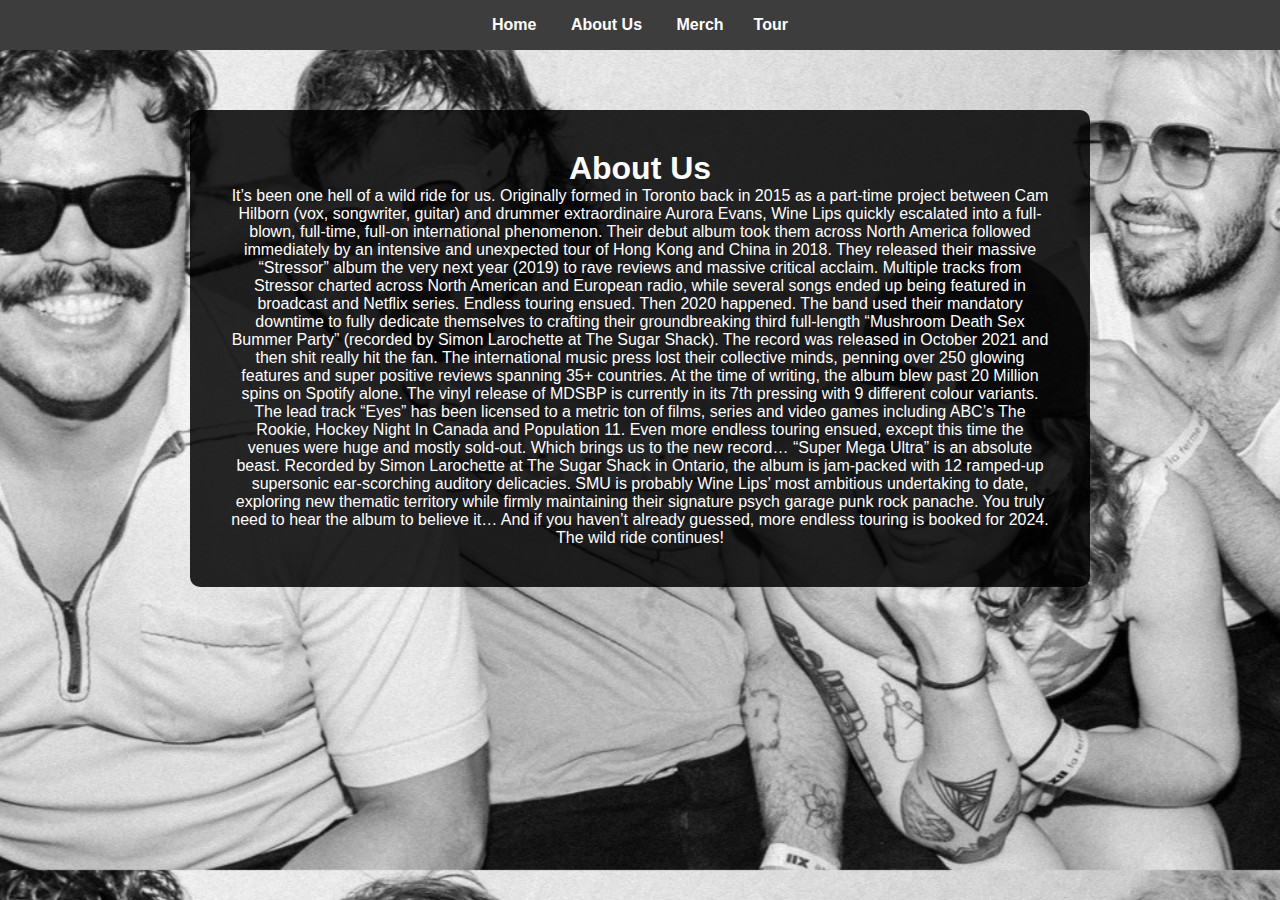
<file: about-us.html>
<!DOCTYPE html>
<html lang="en">

<head>
    <meta charset="UTF-8">
    <title>About Us</title>
    <link rel="stylesheet" href="style.css">
</head>

<body>
    <header>
        <nav class="navbar">
            <ul>
                <li><a href="index.html">Home</a></li>
                <li><a href="about-us.html">About Us</a></li>
                <li><a href="https://winelips.bandcamp.com/merch" target="_blank" rel="noopener noreferrer">Merch</a>
                <li><a href="tour-dates.html">Tour</a></li>
            </ul>
        </nav>
    </header>


    <main class="about-us-section">
        <div class="about-content">
            <h1>About Us</h1>
            <p>It’s been one hell of a wild ride for us.
                Originally formed in Toronto back in 2015 as a part-time project between Cam Hilborn (vox, songwriter,
                guitar) and drummer extraordinaire Aurora Evans, Wine Lips quickly escalated into a full-blown,
                full-time, full-on international phenomenon. Their debut album took them across North America followed
                immediately by an intensive and unexpected tour of Hong Kong and China in 2018. They released their
                massive “Stressor” album the very next year (2019) to rave reviews and massive critical acclaim.
                Multiple tracks from Stressor charted across North American and European radio, while several songs
                ended up being featured in broadcast and Netflix series. Endless touring ensued.

                Then 2020 happened. The band used their mandatory downtime to fully dedicate themselves to crafting
                their groundbreaking third full-length “Mushroom Death Sex Bummer Party” (recorded by Simon Larochette
                at The Sugar Shack). The record was released in October 2021 and then shit really hit the fan. The
                international music press lost their collective minds, penning over 250 glowing features and super
                positive reviews spanning 35+ countries. At the time of writing, the album blew past 20 Million spins on
                Spotify alone. The vinyl release of MDSBP is currently in its 7th pressing with 9 different colour
                variants. The lead track “Eyes” has been licensed to a metric ton of films, series and video games
                including ABC’s The Rookie, Hockey Night In Canada and Population 11. Even more endless touring ensued,
                except this time the venues were huge and mostly sold-out.

                Which brings us to the new record… “Super Mega Ultra” is an absolute beast. Recorded by Simon Larochette
                at The Sugar Shack in Ontario, the album is jam-packed with 12 ramped-up supersonic ear-scorching
                auditory delicacies. SMU is probably Wine Lips’ most ambitious undertaking to date, exploring new
                thematic territory while firmly maintaining their signature psych garage punk rock panache. You truly
                need to hear the album to believe it… And if you haven’t already guessed, more endless touring is booked
                for 2024. The wild ride continues!

            </p>


        </div>
    </main>

</body>

</html>
</file>
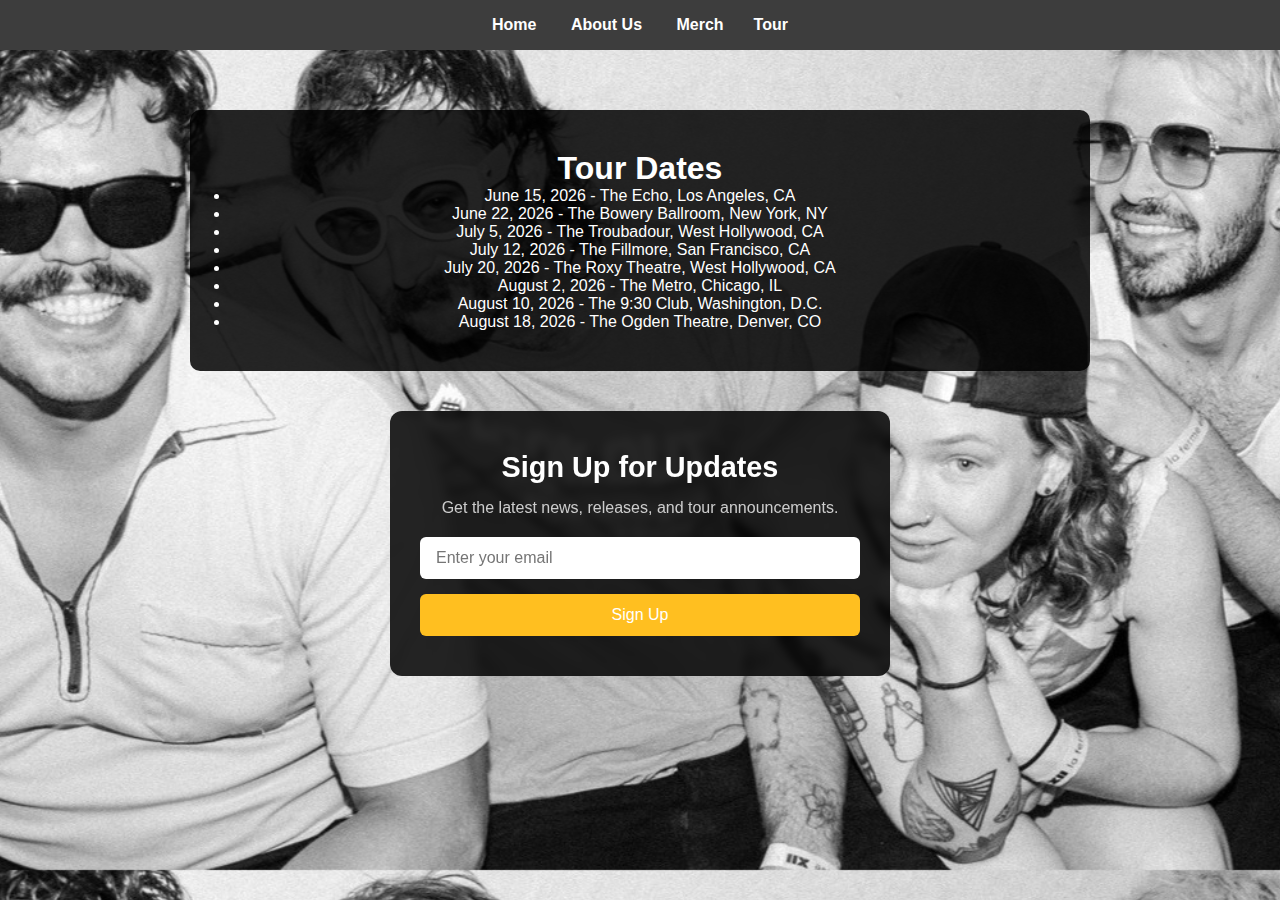
<file: tour-dates.html>
<!DOCTYPE html>
<html lang="en">

<head>
    <meta charset="UTF-8">
    <meta name="viewport" content="width=device-width, initial-scale=1.0">
    <title>Wine Lips</title>
    <link rel="stylesheet" href="style.css">
</head>

<body>
    <header>
        <nav class="navbar">
            <ul>
                <li><a href="index.html">Home</a></li>
                <li><a href="about-us.html">About Us</a></li>
                <li><a href="https://winelips.bandcamp.com/merch" target="_blank" rel="noopener noreferrer">Merch</a>
                <li><a href="tour-dates.html">Tour</a></li>
            </ul>
        </nav>
    </header>

    <main class="tour-section">
        <div class="tour-box">
            <h1>Tour Dates</h1>
            <ul>
                <li>June 15, 2026 - The Echo, Los Angeles, CA</li>
                <li>June 22, 2026 - The Bowery Ballroom, New York, NY</li>
                <li>July 5, 2026 - The Troubadour, West Hollywood, CA</li>
                <li>July 12, 2026 - The Fillmore, San Francisco, CA</li>
                <li>July 20, 2026 - The Roxy Theatre, West Hollywood, CA</li>
                <li>August 2, 2026 - The Metro, Chicago, IL</li>
                <li>August 10, 2026 - The 9:30 Club, Washington, D.C.</li>
                <li>August 18, 2026 - The Ogden Theatre, Denver, CO</li>
            </ul>
        </div>
        <div class="signup-box">
            <h2>Sign Up for Updates</h2>
            <p>Get the latest news, releases, and tour announcements.</p>

            <form class="signup-form">
                <input type="email" placeholder="Enter your email" required>
                <button type="submit">Sign Up</button>
            </form>
        </div>
    </main>
</body>

</html>
</file>
<file: style.css>
/* so the navbar stays on top */
* {
    margin: 0;
    padding: 0;
    box-sizing: border-box;
}

/* Body and Background */
body {
    font-family: Arial, sans-serif;
    background-image: url("winelips4.jpg");
    background-size: cover;
    background-position: center;

}

/* Navbar Style */
.navbar {
    background: rgb(61, 61, 61);
    padding: 1rem 0;
    text-align: center;

}

.navbar ul {
    list-style: none;
}

.navbar li {
    display: inline-block;
    margin: 0 15px;
}

.navbar a {
    text-decoration: none;
    color: #ffffff;
    font-weight: bold;
    transition: color 0.3s;
}

.navbar a:hover {
    color: #b4b4b4;
}

/* Hero Section. for mainpage witch is logo */
.hero-content {
    min-height: calc(100vh - 80px);
    display: flex;
    flex-direction: column;
    justify-content: center;
    align-items: center;
    text-align: center;
    gap: 20px;

}

/* Tour Section */
.tour-section {
    min-height: calc(100vh - 80px);
    display: flex;
    flex-direction: column;
    align-items: center;
    padding: 60px 20px;
    gap: 40px;
}

.tour-box {
    background: rgba(0, 0, 0, 0.85);
    color: white;
    max-width: 900px;
    width: 100%;
    padding: 40px;
    border-radius: 10px;
    text-align: center;
}

/* Signup box Section */
.signup-box {
    background: rgba(0, 0, 0, 0.85);
    padding: 40px 30px;
    border-radius: 12px;
    max-width: 500px;
    width: 100%;
    text-align: center;
    color: white;
    backdrop-filter: blur(4px);
}

.signup-box h2 {
    margin-bottom: 15px;
    font-size: 1.8rem;
}

.signup-box p {
    margin-bottom: 20px;
    font-size: 1rem;
    color: #ccc;
}

.signup-form {
    display: flex;
    flex-direction: column;
    gap: 15px;
}

.signup-form input {
    padding: 12px 16px;
    font-size: 1rem;
    border-radius: 6px;
    border: none;
    width: 100%;
}

/* style for the button */
.signup-form button {
    background: #ffbf20;

    color: white;
    border: none;
    padding: 12px 16px;
    border-radius: 6px;
    font-size: 1rem;
    cursor: pointer;
    transition: 0.3s;
}

/* button hover effect */
.signup-form button:hover {
    background: #f53e28;
}

/* Responsive Design */
@media (max-width: 480px) {

    .about-us-section {
        padding: 20px 0;
    }

    .about-content {
        padding: 20px;
    }

    .tour-box,
    .signup-box {
        padding: 25px 20px;
    }

    .signup-box h2 {
        font-size: 1.5rem;
    }
}

/* Logo Image Style */
.logo-image {
    width: 300px;
    height: auto;
    margin-bottom: 20px;
}

.about-us-section {
    min-height: calc(100vh - 80px);
    display: flex;
    flex-direction: column;
    align-items: center;
    padding: 60px 20px;
    gap: 40px;
}


.about-content {
    background: rgba(0, 0, 0, 0.85);
    color: white;
    max-width: 900px;
    width: 100%;
    padding: 40px;
    border-radius: 10px;
    text-align: center;
    flex-wrap: wrap;


}
</file>
